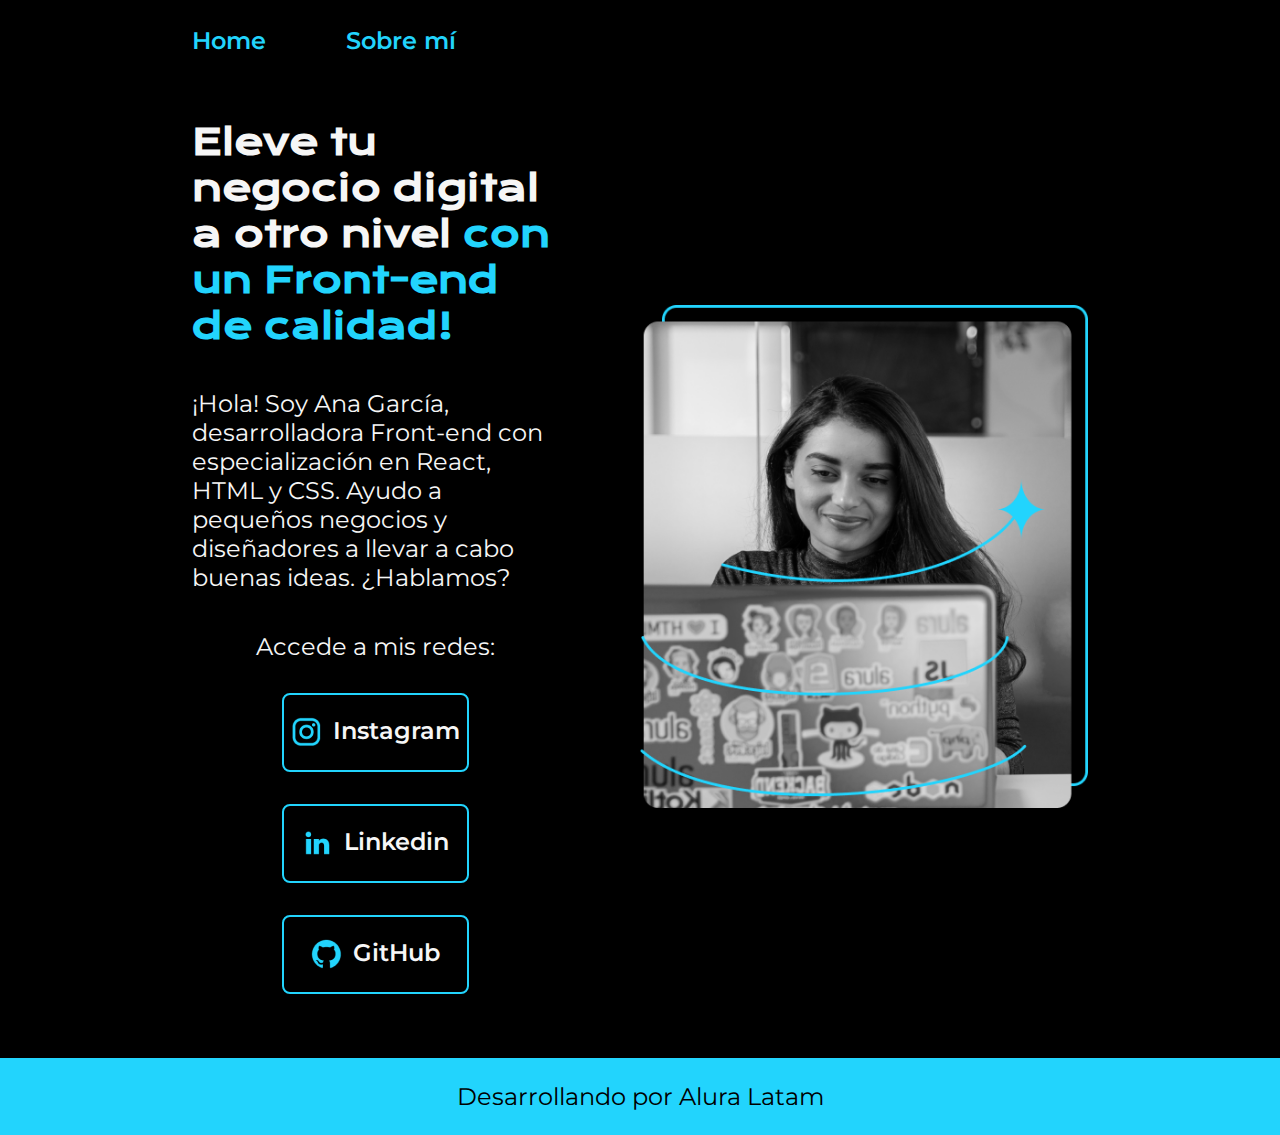
<file: index.html>
<!DOCTYPE html>
<html lang="es-mx">
<head>
    <meta charset="UTF-8"> 
    <meta http-equiv="X-UA-Compatible" content="IE=edge">
    <meta name="viewport" content="width=device-width, initial-scale=1.0">
    <title>Portafolio</title>
    <link rel="stylesheet" href="./style/style.css">

</head>
<body>
    <header class="header">
        <nav class="header__menu">
            <a class="header__menu__link" href="index.html">Home</a>
            <a class="header__menu__link" href="about.html">Sobre mí</a>
        </nav>
    </header>
    <main class="presentacion">
        <section class="presentacion__contenido">
            <h1 class="presentacion__contenido__titulo">
                Eleve tu negocio digital a otro nivel 
                <strong class="titulo-destaque">con un Front-end de calidad!
                </strong></h1>
                <p class="presentacion__contenido__texto">¡Hola! Soy Ana García, desarrolladora Front-end con
                    especialización en React, HTML y CSS. Ayudo a pequeños
                    negocios y diseñadores a llevar a cabo buenas ideas.
                    ¿Hablamos?

                </p>
                <div class="presentacion__enlaces">
                    <h2 class="presentacion__enlaces__subtitulo">Accede a mis redes: </h2>
                    <a class="presentacion__enlaces__link" href="https://instagram.com/">
                        <img src="./assets/instagram.png" alt="">
                        Instagram</a>
                        <a class="presentacion__enlaces__link" href="https://linkedin.com/">
                            <img src="./assets/linkedin.png" alt="">
                            Linkedin</a>
                    <a class="presentacion__enlaces__link" href="https://github.com/">
                        <img src="./assets/github.png" alt="">
                        GitHub</a>
                </div>
               
        </section>
            <img class="presentacion__imagen" src="./assets/Imagem.png" alt="Foto de Ana García desarrolando un proyecto">
    </main>
    <footer class="footer"> 
        <p>Desarrollando por Alura Latam</p>
    </footer>
</body>
</html>
</file>
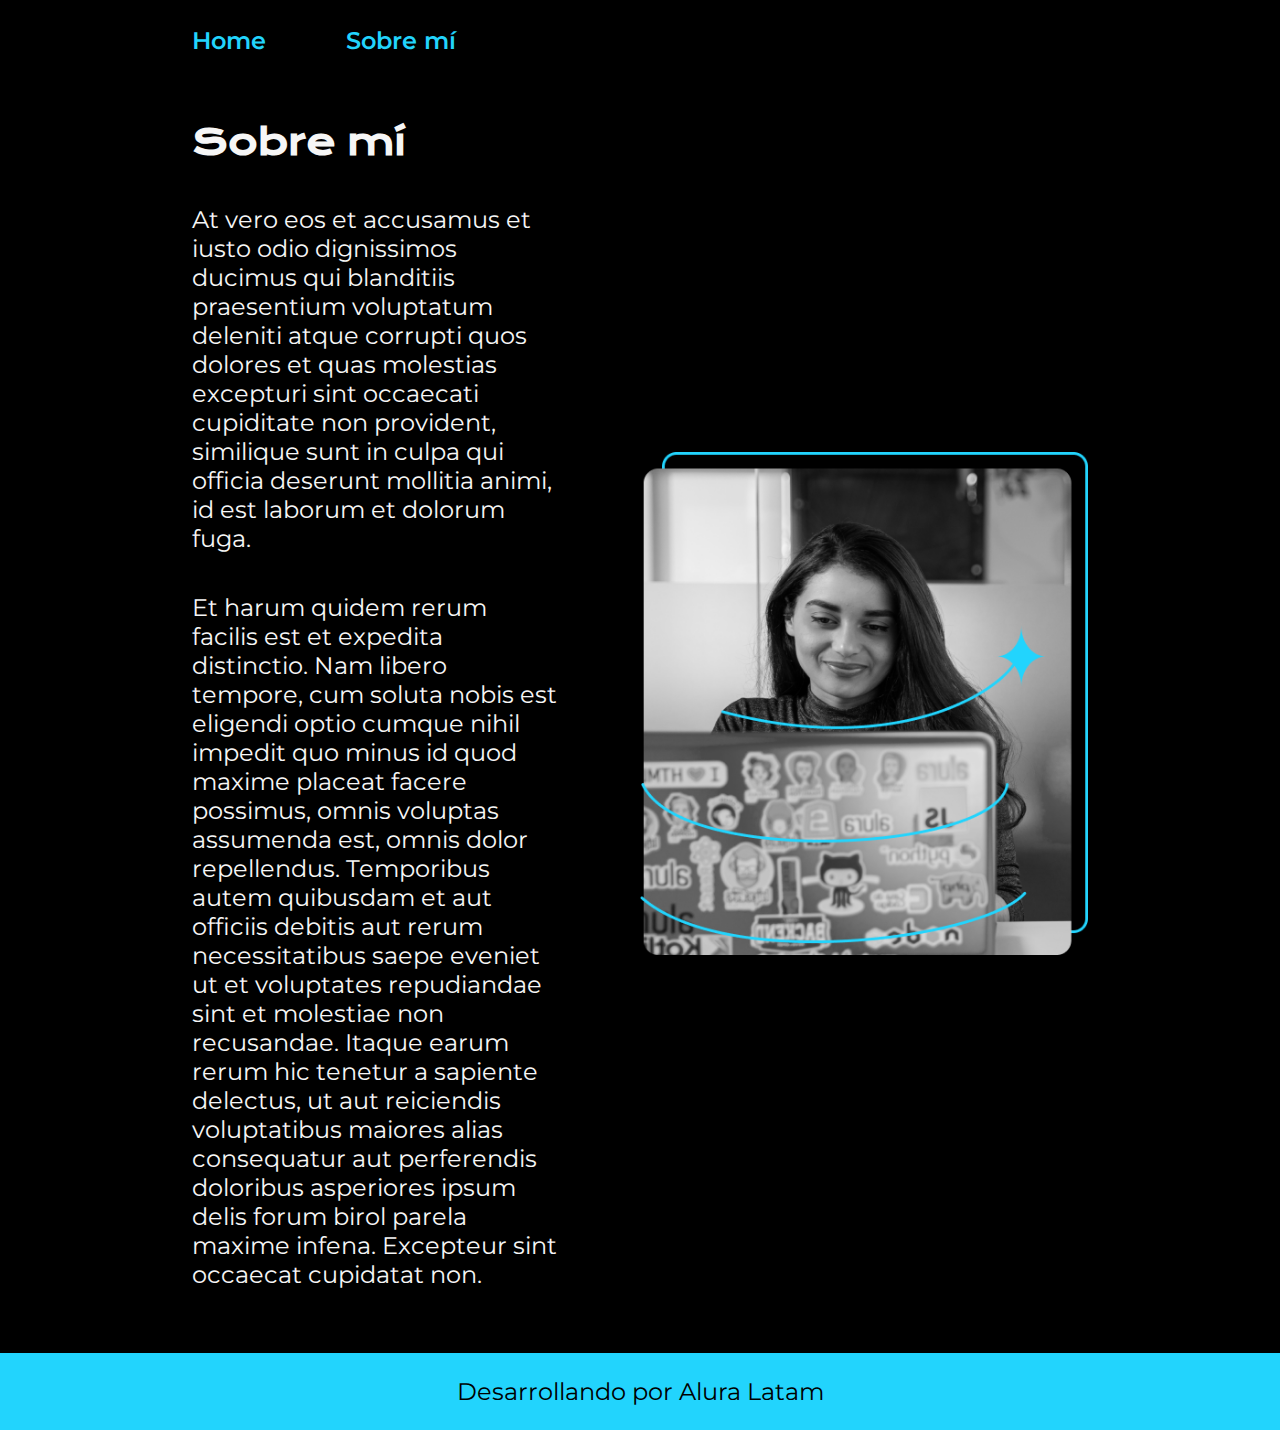
<file: about.html>
<!DOCTYPE html>
<html lang="en-mx">
<head>
    <meta charset="UTF-8">
    <meta name="viewport" content="width=device-width, initial-scale=1.0">
    <title>Sobre mí</title>
    <link rel="stylesheet" href="./style/style.css">
</head>
<body>
    <header class="header">
        <nav class="header__menu">
            <a class="header__menu__link" href="index.html">Home</a>
            <a class="header__menu__link" href="about.html">Sobre mí</a>
        </nav>
    </header>
    <main class="presentacion">
        <section class="presentacion__contenido">
            <h1 class="presentacion__contenido__titulo">Sobre mí</h1>
           <p class="presentacion__contenido__texto">At vero eos et accusamus et iusto odio dignissimos ducimus qui blanditiis praesentium voluptatum deleniti atque corrupti
        quos dolores et quas molestias excepturi sint occaecati cupiditate non provident, similique sunt in culpa qui officia
        deserunt mollitia animi, id est laborum et dolorum fuga.</p>
        <p class="presentacion__contenido__texto">Et harum quidem rerum facilis est et expedita distinctio. Nam libero tempore, cum soluta nobis est eligendi optio
            cumque nihil impedit quo minus id quod maxime placeat facere possimus, omnis voluptas assumenda est, omnis dolor
            repellendus. Temporibus autem quibusdam et aut officiis debitis aut rerum necessitatibus saepe eveniet ut et
            voluptates repudiandae sint et molestiae non recusandae. Itaque earum rerum hic tenetur a sapiente delectus, ut aut
            reiciendis voluptatibus maiores alias consequatur aut perferendis doloribus asperiores ipsum delis forum birol
            parela maxime infena. Excepteur sint occaecat cupidatat non.</p>
        </section>        
        <img class="presentacion__imagen" src="./assets/Imagem.png" alt="Foto de Ana García desarrolando un proyecto">
    </main>
    <footer class="footer"> 
        <p>Desarrollando por Alura Latam</p>
    </footer>
</body>
</html>
</file>
<file: style/style.css>
@import url('https://fonts.googleapis.com/css2?family=Krona+One&family=Montserrat:wght@400;600&display=swap');


:root{
    --color-primario:#000000;
    --color-secundario:#F6F6F6;
    --color-terciario:#22D4FD;
    --color-hover: #272727;

    --fuente-montserrat:'Montserrat', sans-serif;
    --fuente-krona:'Krona One', sans-serif;
}

* {
    padding: 0;
    margin:0;
}

body{
    box-sizing: border-box;
    background-color: var(--color-primario);
    color: var(--color-secundario);
}

.header{
    padding: 2% 0% 0% 15%;
}

.header__menu{
    display: flex;
    gap: 80px;
}

.header__menu__link{
    font-size: 1.5rem;
    font-family: var(--fuente-montserrat);
    font-weight: 600;
    text-decoration: none;
    color: var(--color-terciario);


}


.presentacion {
    padding: 5% 15%;
    display: flex;
    align-items: center;
    justify-content: space-between;
    gap: 82px;
}

.presentacion__contenido{
    width: 50%;
    display: flex;
    flex-direction: column;
    gap: 40px;
}

.presentacion__contenido__titulo{
    font-size: 2.25rem;
    font-family: var(--fuente-krona);
}

.titulo-destaque {
    color: var(--color-terciario); ;
}


.presentacion__contenido__texto{
    font-size: 1.5rem;
    font-family: var(--fuente-montserrat);
}

.presentacion__enlaces{
    display: flex;
    justify-content: space-between;
    flex-direction: column;
    align-items: center;
    gap: 32px;
}

.presentacion__enlaces__subtitulo{
    font-size: 1.5rem;
    font-family: var(--fuente-montserrat);
    font-weight: 400;
}

.presentacion__enlaces__link{
    width: 50%;
    text-align: center;
    border-radius: 8px;
    font-size: 1.5rem;
    font-weight: 600;
    padding: 21.5px 0;
    text-decoration: none;
    color: var(--color-secundario);
    font-family: var(--fuente-montserrat);
    border: 2px solid var(--color-terciario);
    display: flex;
    justify-content: center;
    gap: 10px;
}

.presentacion__enlaces__link:hover{
    background-color: var(--color-hover);
}

.presentacion__imagen{
    width: 50%;
}


.footer{
    background-color: var(--color-terciario);
    padding: 24px ;
    color: var(--color-primario);
    text-align: center;
    font-family: var(--fuente-montserrat);
    font-size: 1.5rem;
    font-weight: 400;
}

@media (max-width: 1200px){

    .header{
        padding: 10% ;
    }
    .header__menu{
        justify-content: center;
    }
    .presentacion{
        flex-direction: column-reverse;
        padding: 5%;
    }
    .presentacion__contenido{
        width: auto;
    }
}
</file>
